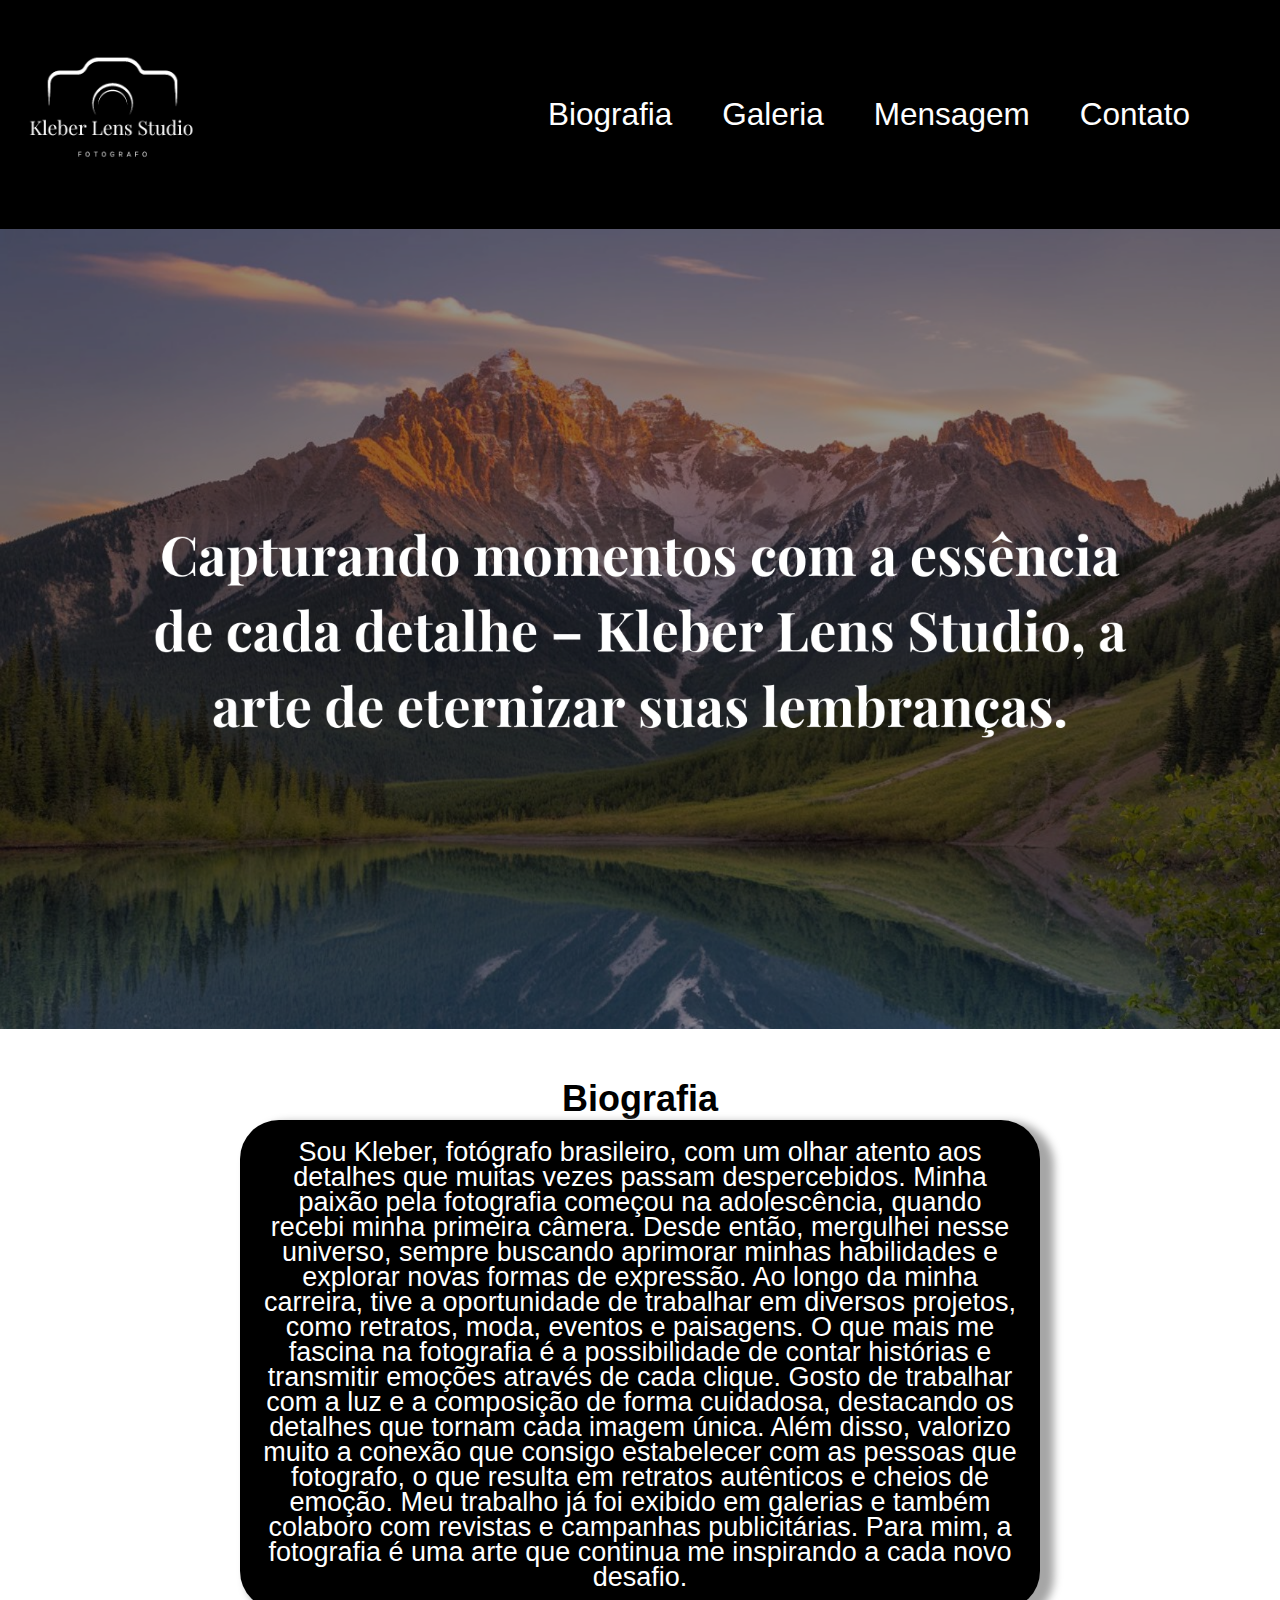
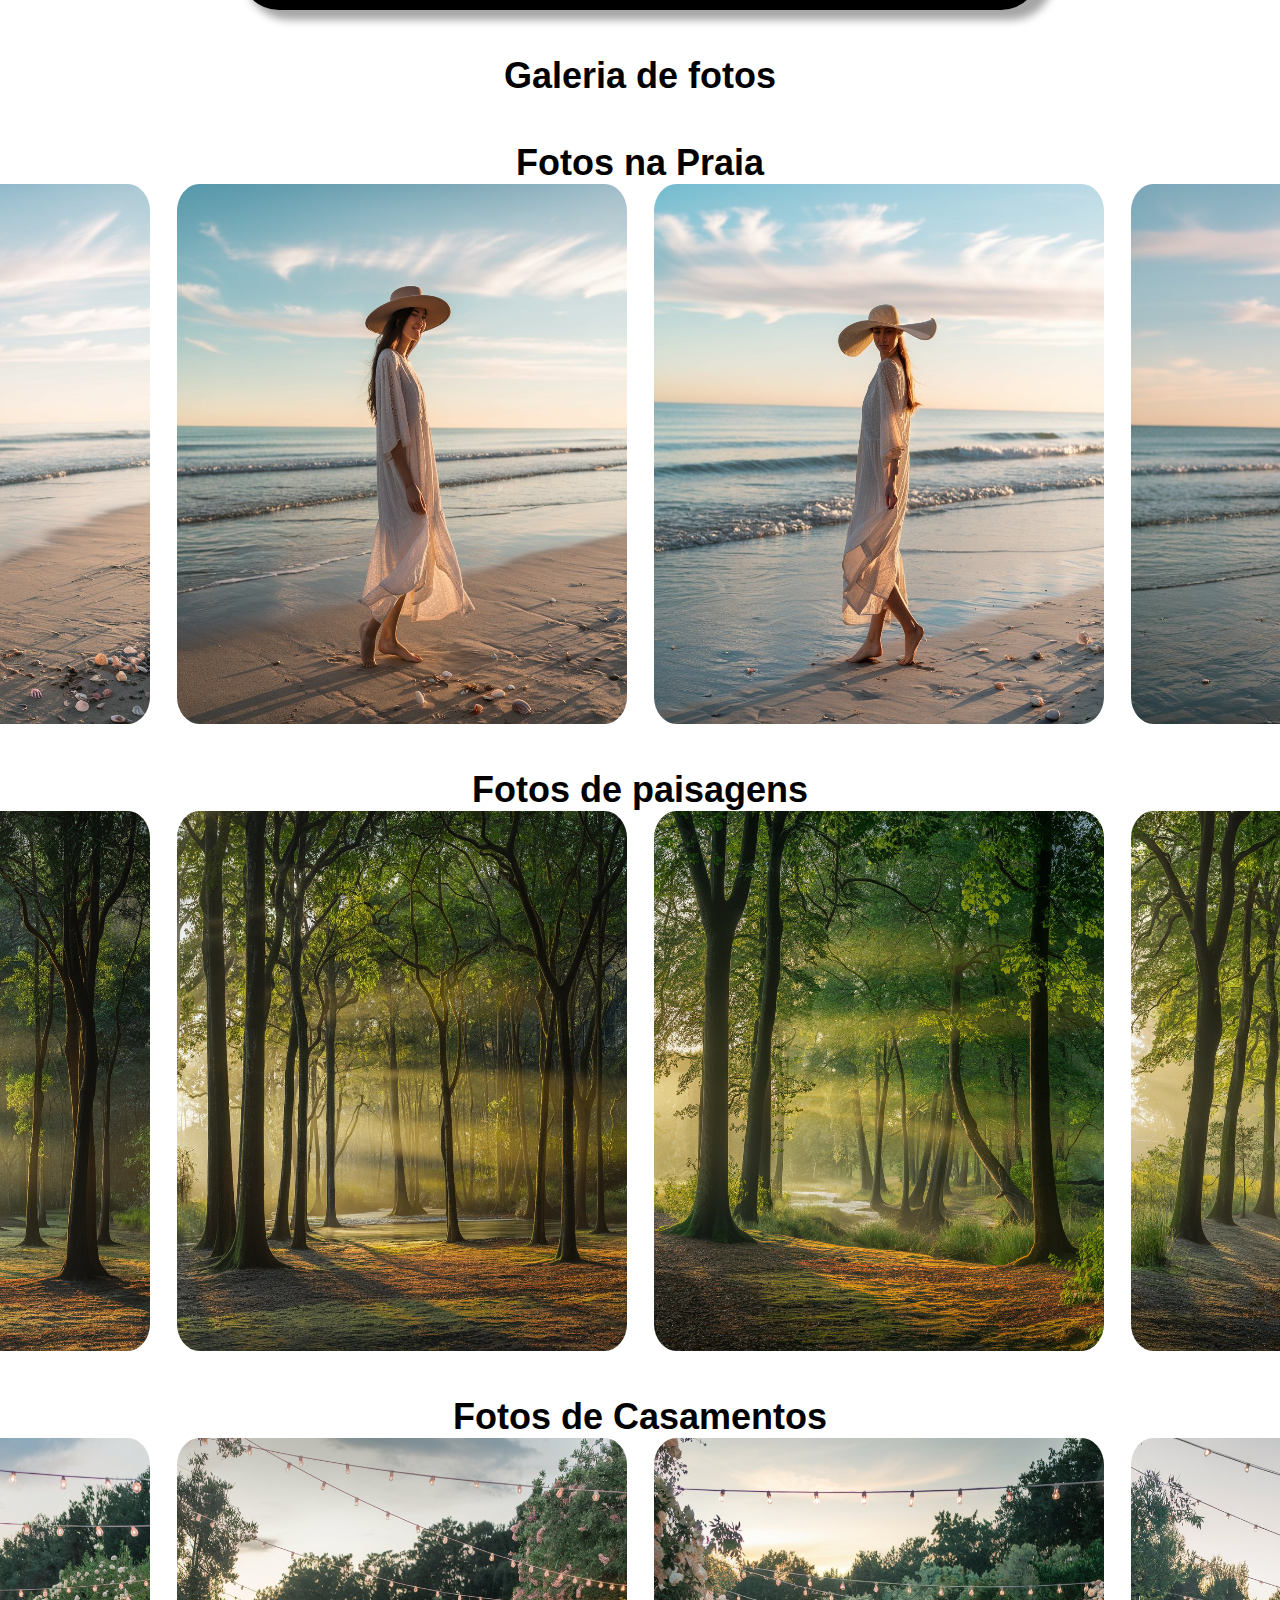
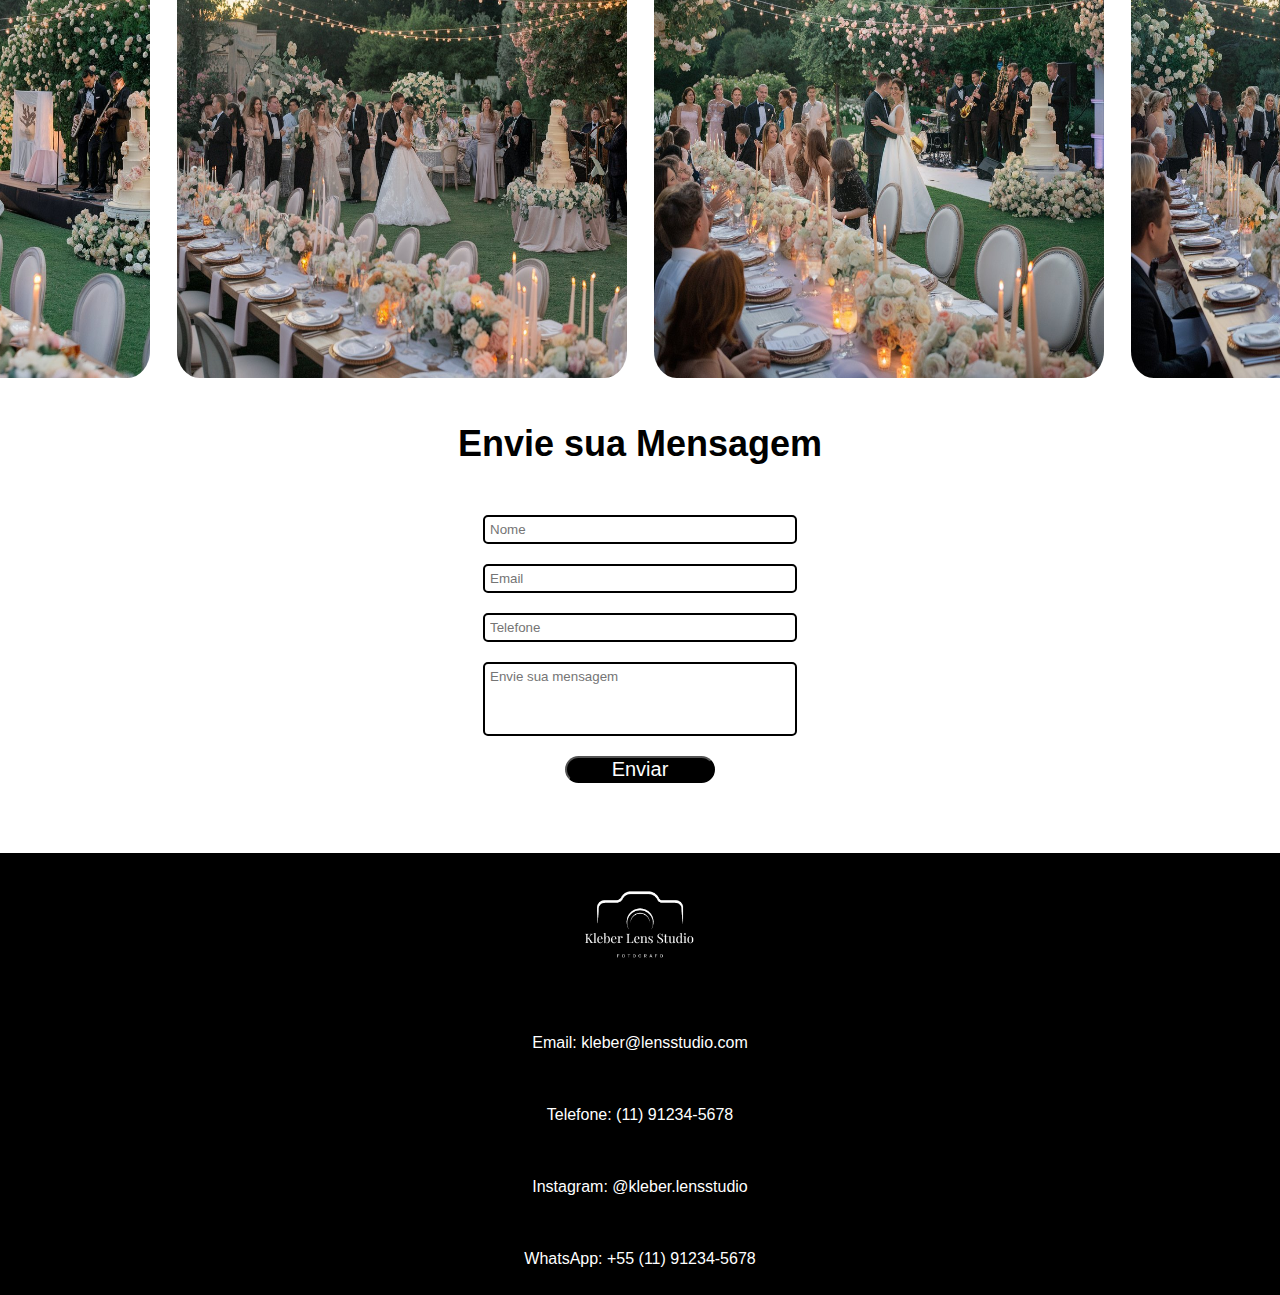
<file: index.html>
<!DOCTYPE html>
<html lang="pt-br" dir="ltr">

<head>
    <meta charset="UTF-8">
    <link rel="icon" href="assets/img/Fotografo.png" type="image/png">
    <link rel="preconnect" href="https://fonts.googleapis.com">
    <link rel="preconnect" href="https://fonts.gstatic.com" crossorigin>
    <link
        href="https://fonts.googleapis.com/css2?family=Roboto:ital,wght@0,100;0,300;0,400;0,500;0,700;0,900;1,100;1,300;1,400;1,500;1,700;1,900&display=swap"
        rel="stylesheet">
    <meta name="viewport" content="width=device-width, initial-scale=1.0">
    <title>Kleber Lens Studio</title>
    <link rel="stylesheet" href="assets/css/style.css">

</head>

<body>

    <header class="d-flex">
        <div>
            <img class="logo" src="assets/img/logo_Kleber.png" alt="">
        </div>

        <div class="link">
            <a href="#biografia">Biografia</a>
            <a href="#galeria">Galeria</a>
            <a href="#mande_mensagem">Mensagem</a>
            <a href="#contato">Contato</a>
        </div>
    </header>
    <div>
        <img class="banner" src="assets/img/Banner.png" alt="">
    </div>

    <section id="biografia" class="biografia">

        <h1 class="titulo">Biografia</h1>
        <div class="caixa-texto">
            <p class="texto">
                Sou Kleber, fotógrafo brasileiro, com um olhar atento aos detalhes que muitas vezes passam
                despercebidos. Minha paixão pela fotografia começou na adolescência, quando recebi minha primeira
                câmera. Desde então, mergulhei nesse universo, sempre buscando aprimorar minhas habilidades e
                explorar novas formas de expressão. Ao longo da minha carreira, tive a oportunidade de trabalhar
                em diversos projetos, como retratos, moda, eventos e paisagens. O que mais me fascina na fotografia
                é a possibilidade de contar histórias e transmitir emoções através de cada clique. Gosto de
                trabalhar com a luz e a composição de forma cuidadosa, destacando os detalhes que tornam cada
                imagem única. Além disso, valorizo muito a conexão que consigo estabelecer com as pessoas que
                fotografo, o que resulta em retratos autênticos e cheios de emoção. Meu trabalho já foi exibido
                em galerias e também colaboro com revistas e campanhas publicitárias. Para mim, a fotografia é
                uma arte que continua me inspirando a cada novo desafio.
            </p>
        </div>
    </section>

    <section style="overflow: hidden;">
        <h2 class="titulo" id="galeria">Galeria de fotos</h2>

        <p class="titulo">Fotos na Praia</p>
        <div class="fotos d-flex">
            <img class="foto" src="assets/img/praia1.jfif" alt="">
            <img class="foto" src="assets/img/praia2.jfif" alt="">
            <img class="foto" src="assets/img/praia3.jfif" alt="">
            <img class="foto" src="assets/img/praia4.jfif" alt="">
        </div>

        <p class="titulo">Fotos de paisagens</p>
        <div class="fotos d-flex">
            <img class="foto" src="assets/img/floresta1.jfif" alt="">
            <img class="foto" src="assets/img/floresta2.jfif" alt="">
            <img class="foto" src="assets/img/floresta3.jfif" alt="">
            <img class="foto" src="assets/img/floresta4.jfif" alt="">
        </div>

        <p class="titulo">Fotos de Casamentos</p>
        <div class="fotos d-flex">
            <img class="foto" src="assets/img/casamento1.jfif" alt="">
            <img class="foto" src="assets/img/casamento2.jfif" alt="">
            <img class="foto" src="assets/img/casamento3.jfif" alt="">
            <img class="foto" src="assets/img/casamento4.jfif" alt="">
        </div>

    </section>

    <section class="mensagem">
        <h3 class="titulo" id="mande_mensagem">Envie sua Mensagem</h3>
        <form action="/enviar" method="POST">

            <input type="text" id="nome" name="nome" placeholder="Nome" required>

            <input type="email" id="email" name="email" placeholder="Email" required>

            <input type="tel" id="telefone" name="telefone" placeholder="Telefone">

            <textarea id="texto" name="mensagem" rows="4" cols="50" placeholder="Envie sua mensagem"
                required></textarea>

            <button id="enviar" type="button">Enviar</button>

            <div id="msg">
                <h3 class="" id="exibir-msg"></h3>
            </div>
        </form>
    </section>

    <footer id="contato">
        <img class="logo_footer" src="assets/img/logo_Kleber.png" alt="">
        <p class="texto_footer">Email: kleber@lensstudio.com</p>
        <p class="texto_footer">Telefone: (11) 91234-5678</p>
        <p class="texto_footer">Instagram: @kleber.lensstudio</p>
        <p class="texto_footer">WhatsApp: +55 (11) 91234-5678</p>
    </footer>

    <script>

        function enviou() {
            var nome = document.querySelector('#nome');
            var email = document.querySelector('#email');
            var telefone = document.querySelector('#telefone');
            var resultado = document.getElementById('exibir-msg');
            var mensagem = ""

            if (nome.value == "" || nome.value == null) {
                mensagem = "Preencha o campo nome"
            } else if (email.value == "" || email.value == null) {
                mensagem = "Preencha o campo email"
            } else if (telefone.value == "" || telefone.value == null) {
                mensagem = "Preencha o campo telefone"
            } else if (texto.value == "") {
                mensagem = "Preencha o campo mensagem para enviar uma mensagem!"
            } else {
                mensagem = "Sua mensagem foi enviada com sucesso!"
            }

            resultado.textContent = mensagem
        }

        var botao = document.querySelector('#enviar');
        botao.addEventListener('click', enviou);

    </script>

</body>

</html>
</file>
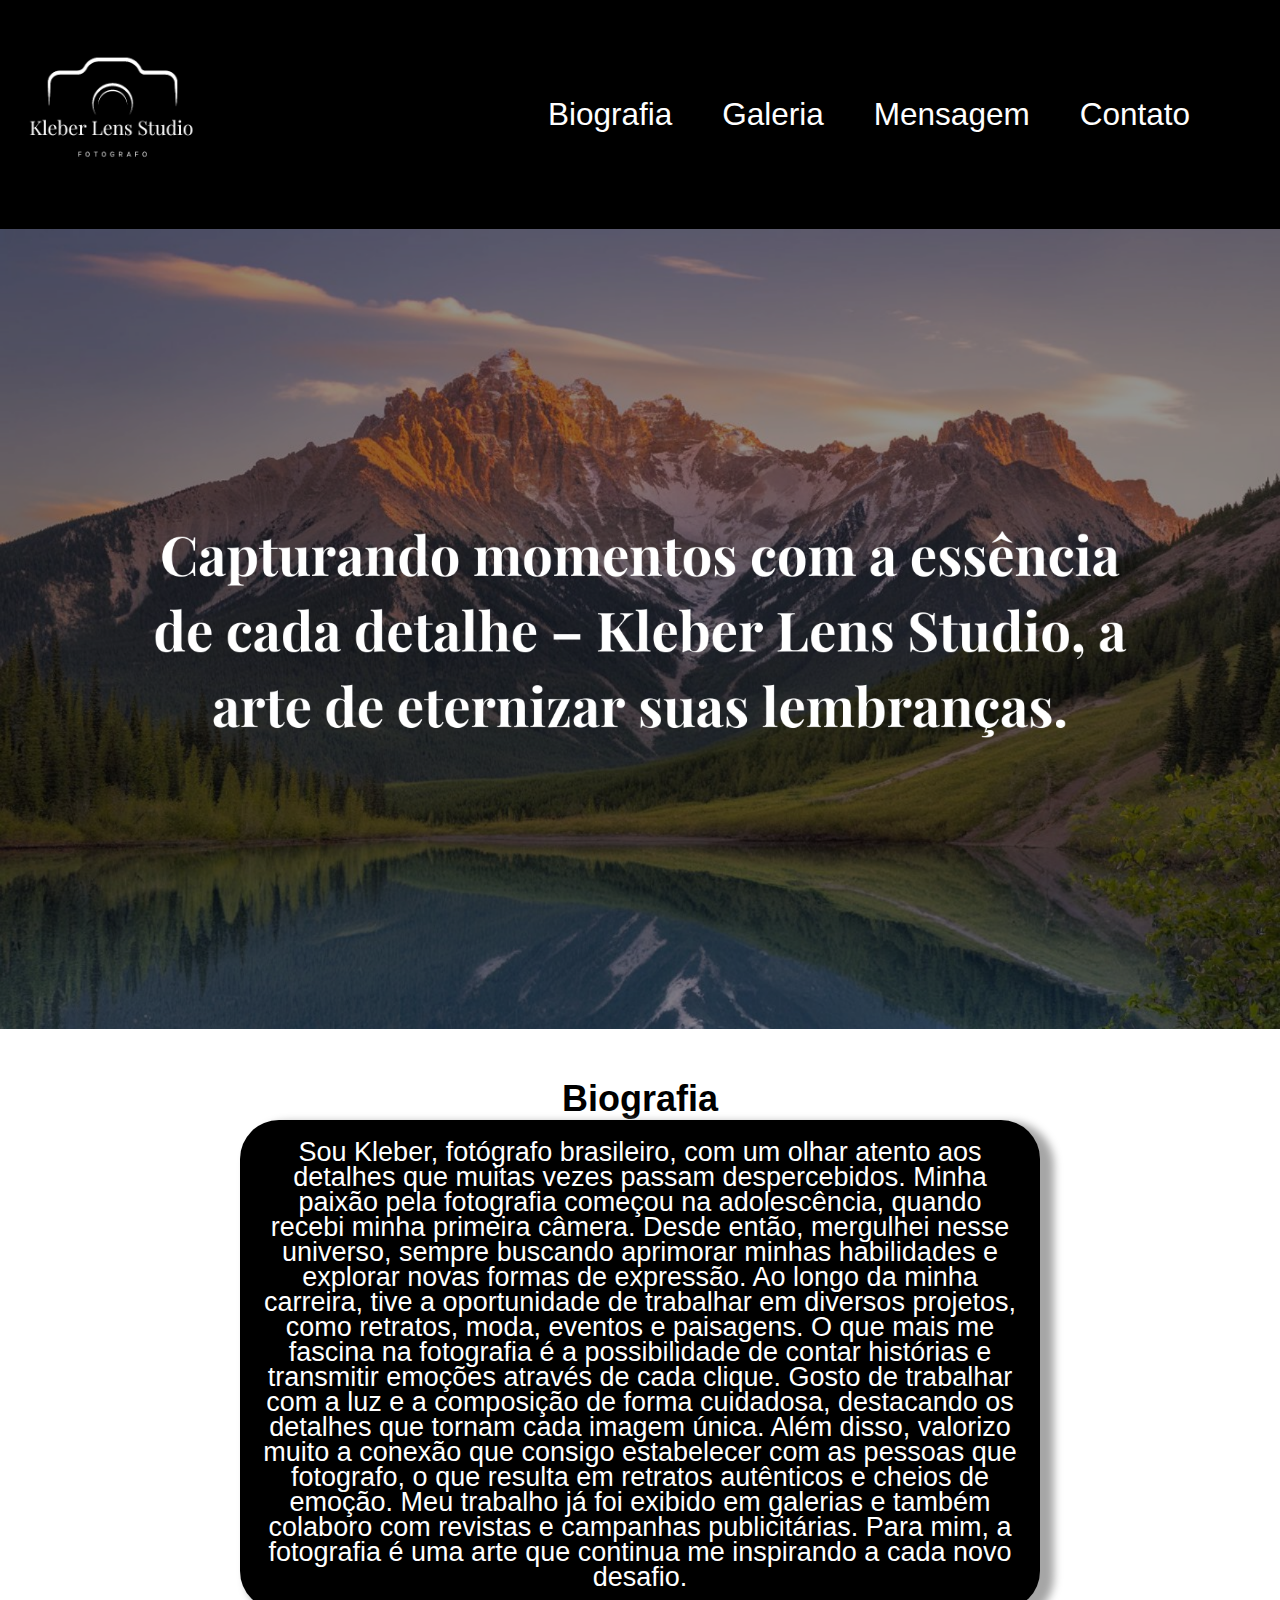
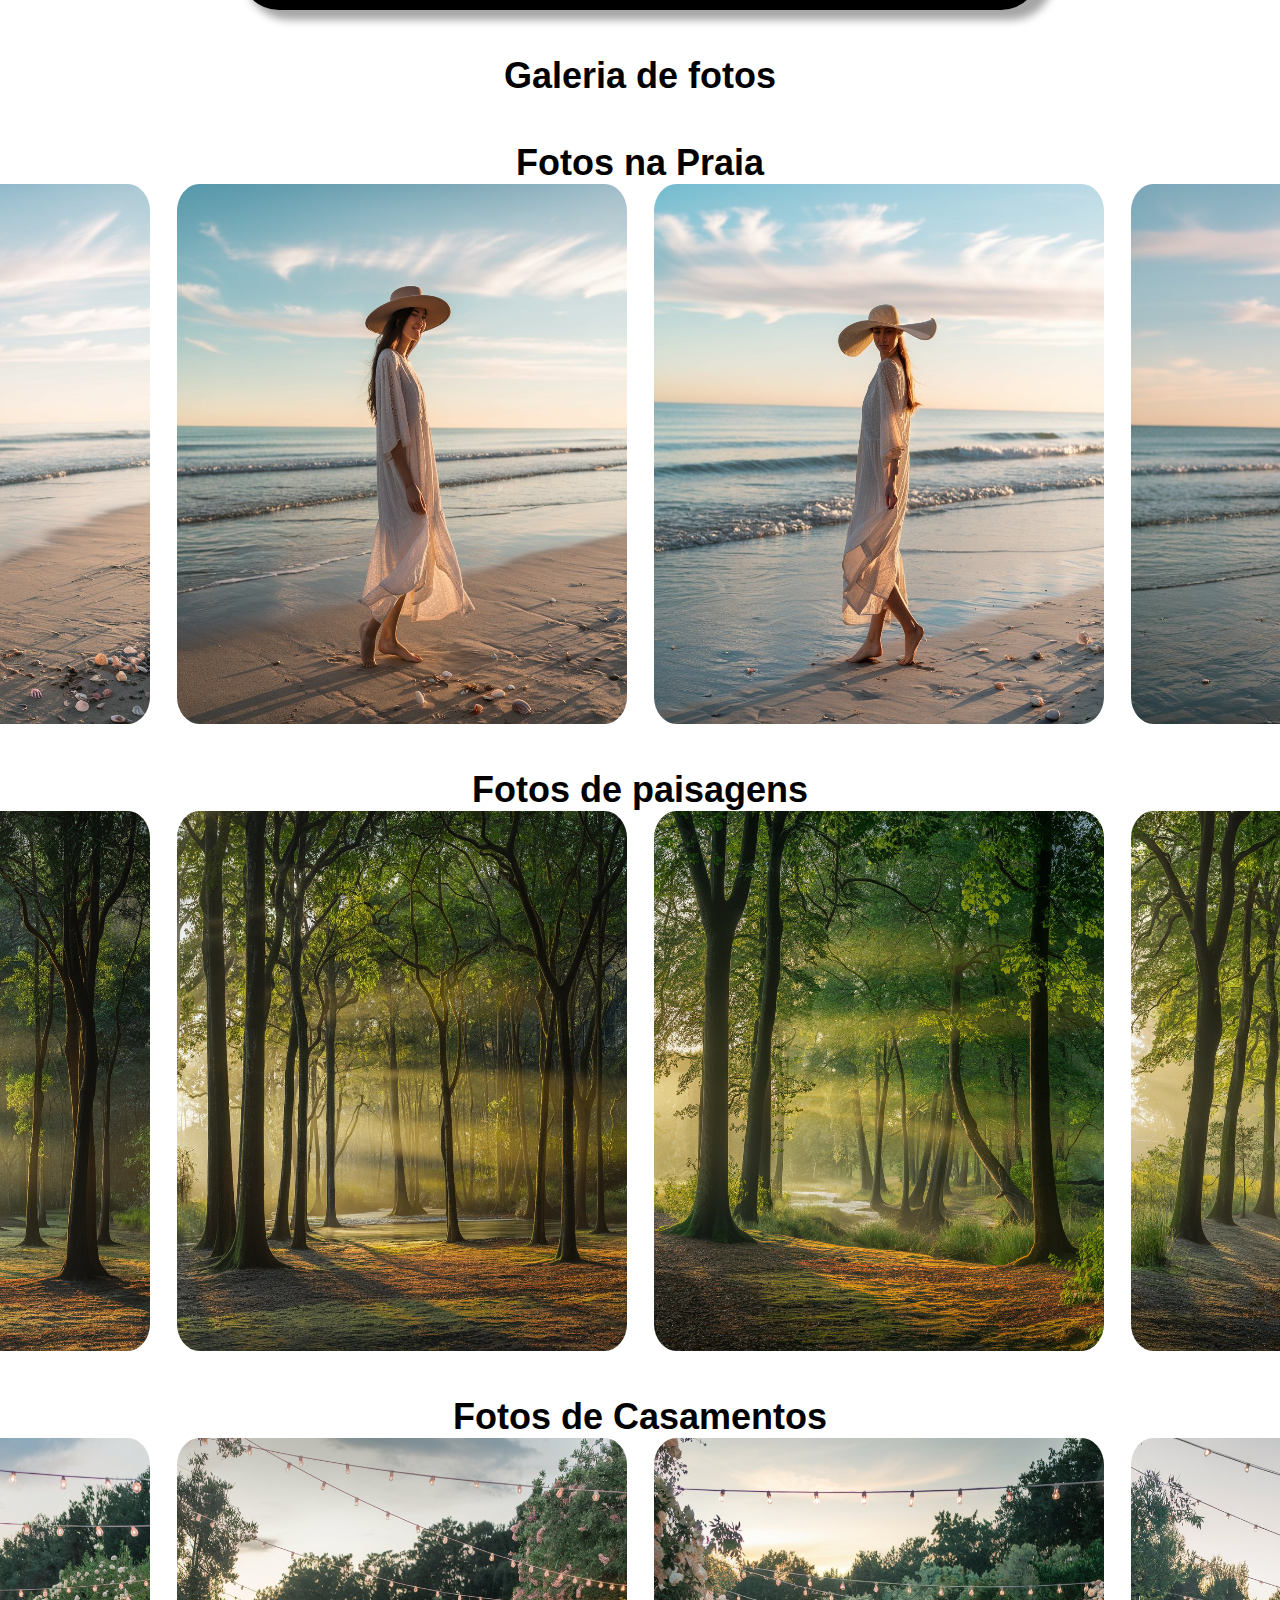
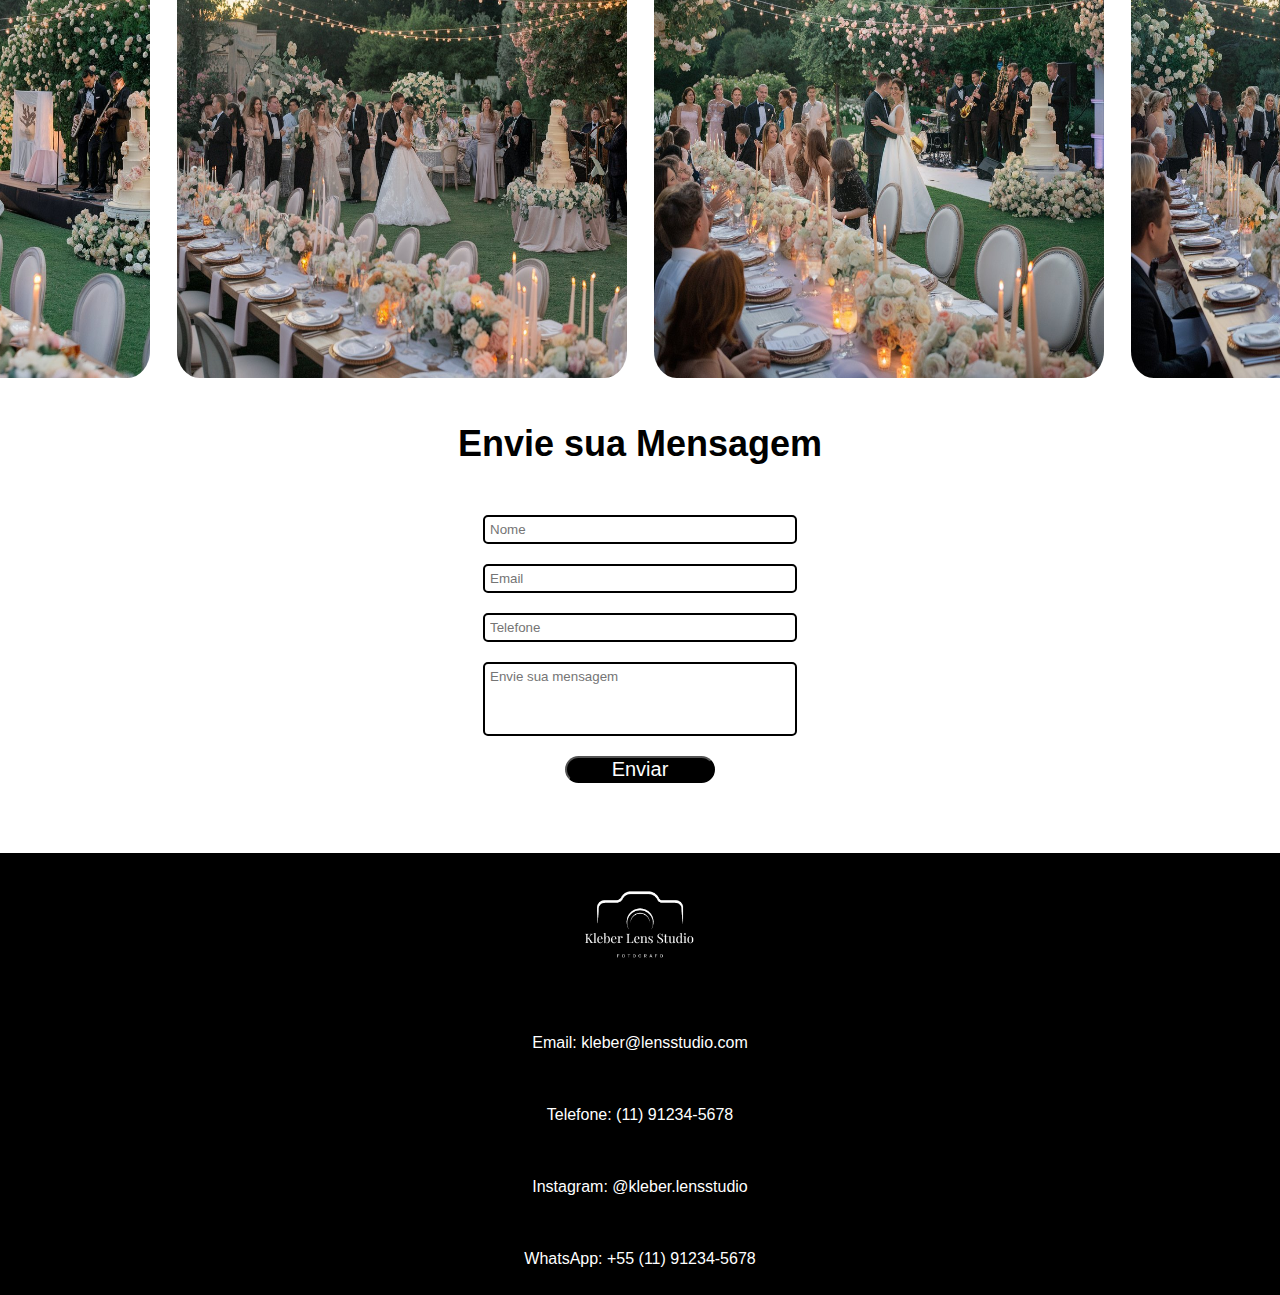
<file: Kleber_Lens_Studio.html>
<!DOCTYPE html>
<html lang="pt-br" dir="ltr">

<head>
    <link rel="shortcut icon" href="assets/img/logo_Kleber.png" />
    <meta charset="UTF-8">
    <link rel="preconnect" href="https://fonts.googleapis.com">
    <link rel="preconnect" href="https://fonts.gstatic.com" crossorigin>
    <link
        href="https://fonts.googleapis.com/css2?family=Roboto:ital,wght@0,100;0,300;0,400;0,500;0,700;0,900;1,100;1,300;1,400;1,500;1,700;1,900&display=swap"
        rel="stylesheet">
    <meta name="viewport" content="width=device-width, initial-scale=1.0">
    <title>Kleber Lens Studio</title>
    <link rel="stylesheet" href="assets/css/style.css">
</head>

<body>

    <header class="d-flex">
        <div>
            <img class="logo" src="assets/img/logo_Kleber.png" alt="">
        </div>

        <div class="link">
            <a href="#biografia">Biografia</a>
            <a href="#galeria">Galeria</a>
            <a href="#mande_mensagem">Mensagem</a>
            <a href="#contato">Contato</a>
        </div>
    </header>
    <div>
        <img class="banner" src="assets/img/Banner.png" alt="">
    </div>

    <section id="biografia" class="biografia">

        <h1 class="titulo">Biografia</h1>
        <div class="caixa-texto">
            <p class="texto">
                Sou Kleber, fotógrafo brasileiro, com um olhar atento aos detalhes que muitas vezes passam
                despercebidos. Minha paixão pela fotografia começou na adolescência, quando recebi minha primeira
                câmera. Desde então, mergulhei nesse universo, sempre buscando aprimorar minhas habilidades e
                explorar novas formas de expressão. Ao longo da minha carreira, tive a oportunidade de trabalhar
                em diversos projetos, como retratos, moda, eventos e paisagens. O que mais me fascina na fotografia
                é a possibilidade de contar histórias e transmitir emoções através de cada clique. Gosto de
                trabalhar com a luz e a composição de forma cuidadosa, destacando os detalhes que tornam cada
                imagem única. Além disso, valorizo muito a conexão que consigo estabelecer com as pessoas que
                fotografo, o que resulta em retratos autênticos e cheios de emoção. Meu trabalho já foi exibido
                em galerias e também colaboro com revistas e campanhas publicitárias. Para mim, a fotografia é
                uma arte que continua me inspirando a cada novo desafio.
            </p>
        </div>
    </section>

    <section style="overflow: hidden;">
        <h2 class="titulo" id="galeria">Galeria de fotos</h2>

        <p class="titulo">Fotos na Praia</p>
        <div class="fotos d-flex">
            <img class="foto" src="assets/img/praia1.jfif" alt="">
            <img class="foto" src="assets/img/praia2.jfif" alt="">
            <img class="foto" src="assets/img/praia3.jfif" alt="">
            <img class="foto" src="assets/img/praia4.jfif" alt="">
        </div>

        <p class="titulo">Fotos de paisagens</p>
        <div class="fotos d-flex">
            <img class="foto" src="assets/img/floresta1.jfif" alt="">
            <img class="foto" src="assets/img/floresta2.jfif" alt="">
            <img class="foto" src="assets/img/floresta3.jfif" alt="">
            <img class="foto" src="assets/img/floresta4.jfif" alt="">
        </div>

        <p class="titulo">Fotos de Casamentos</p>
        <div class="fotos d-flex">
            <img class="foto" src="assets/img/casamento1.jfif" alt="">
            <img class="foto" src="assets/img/casamento2.jfif" alt="">
            <img class="foto" src="assets/img/casamento3.jfif" alt="">
            <img class="foto" src="assets/img/casamento4.jfif" alt="">
        </div>

    </section>

    <section class="mensagem">
        <h3 class="titulo" id="mande_mensagem">Envie sua Mensagem</h3>
        <form action="/enviar" method="POST">

            <input type="text" id="nome" name="nome" placeholder="Nome" required>

            <input type="email" id="email" name="email" placeholder="Email" required>

            <input type="tel" id="telefone" name="telefone" placeholder="Telefone">

            <textarea id="texto" name="mensagem" rows="4" cols="50" placeholder="Envie sua mensagem" 
            required></textarea>

            <button id="enviar" type="button" >Enviar</button>
            
            <div id="msg">
                <h3 class="" id="exibir-msg"></h3>
            </div>
        </form>
    </section>

    <footer id="contato">
        <img class="logo_footer" src="assets/img/logo_Kleber.png" alt="">
        <p class="texto_footer">Email: kleber@lensstudio.com</p>
        <p class="texto_footer">Telefone: (11) 91234-5678</p>
        <p class="texto_footer">Instagram: @kleber.lensstudio</p>
        <p class="texto_footer">WhatsApp: +55 (11) 91234-5678</p>
    </footer>

    <script>

        function enviou () {
            var nome = document.querySelector('#nome');
            var email = document.querySelector('#email');
            var telefone = document.querySelector('#telefone');
            var resultado = document.getElementById('exibir-msg');
            var mensagem = ""

            if (nome.value == "" || nome.value == null) {
                mensagem = "Preencha o campo nome"
            } else if (email.value == "" || email.value == null) {
                mensagem = "Preencha o campo email"
            } else if (telefone.value == "" || telefone.value == null) {
                mensagem = "Preencha o campo telefone"
            } else if (texto.value == ""){
                mensagem = "Preencha o campo mensagem para enviar uma mensagem!"
            } else {
                mensagem = "Sua mensagem foi enviada com sucesso!"
            }

            resultado.textContent = mensagem
        }

        var botao = document.querySelector('#enviar');
        botao.addEventListener('click', enviou);
        
    </script>

</body>

</html>
</file>
<file: assets/css/style.css>
* {
    margin: 0;
    padding: 0;
    text-decoration: none;
    font-family: Arial, Helvetica, sans-serif;
}

:root {
    --branco: white;
    --preto: black;
    --cinza: rgb(166, 166, 166);
}

.d-flex {
    display: flex;
}

header {
    background-color: var(--preto);
    padding-right: 10vh; 
    justify-content: space-between;
    align-items: center;
}

.logo {
    width: 25vh;
    height: auto;
}

.link {
    font-size: 3.5vh;
    display: flex;
    gap: 50px;
}

.link a {
    color: var(--branco);
    transition: 0.20s;
}

.link a:hover {
    color: var(--cinza);
    font-size: 4vh;
}

.banner {
    width: 100%;
    height: auto;
}

.fotos {
    width: 100%;
    height: auto;
    position: relative;
    justify-content: center;
    gap: 3vh;
}

.foto {
    position: relative;
    width: 50vh;
    height: 60vh;
    border-radius: 5%;
    transition: 0.6s;
    &:hover {
        opacity: 0.8;
    }
}

.texto {
    flex-wrap: wrap;
    font-size: 3vh;
    line-height: 25px;
    padding: 20px;
    text-align: center;
}

.titulo {
    font-size: 4vh;
    font-weight: bold;
    padding-top: 5vh;
    text-align: center;
}
.biografia {
    display: flex;
    flex-direction: column;
    justify-content: center;
    align-items: center;
}

.caixa-texto {
    border-radius: 39px;
    width: 800px;
    height: auto;
    background-color: var(--preto);
    color: white;
    box-shadow: 10px 6px 9px 4px var(--cinza);
}

form {
    padding: 50px 0;
    display: flex;
    flex-direction: column;
    justify-content: flex-end;
    align-items: center;
    gap: 20px;
    & input,textarea {
        width: 300px;
        padding: 5px;
        border: 2px solid var(--preto);
        border-radius: 5px;
        resize: none;
        
    }
    & button[type='button'] {
        background-color: var(--preto);
        width: 150px;
        font-size: 20px;
        color: var(--branco);
        border-radius: 30px;
        transition: 0.4s;
    }
    & button[type='button']:hover {
        background-color: var(--branco);
        color: var(--preto);
        border: 2px solid var(--preto);
    }
}

footer {
    background-color: var(--preto);
    color: var(--branco);
    text-align: center;
}

.logo_footer {
    width: 150px;
    height: auto;
    padding: none;
}

.texto_footer {
    padding: 3vh;
}

@media (max-width: 1150px) {
    .foto {
        width: 30vh;
        height: 40vh;
    }
}

@media (max-width: 880px) {
    .foto {
        width: 25vh;
        height: 35vh;
    }
}

@media (max-width: 800px) {
    .caixa-texto {
        width: 100vh;
        height: auto;
    }

    .foto {
        width: 35vh;
        height: auto;
    }
}

@media (max-width: 760px) {
    .foto {
        display: block;
        width: 50vh;
        height: 30vh;
    }
}
</file>
